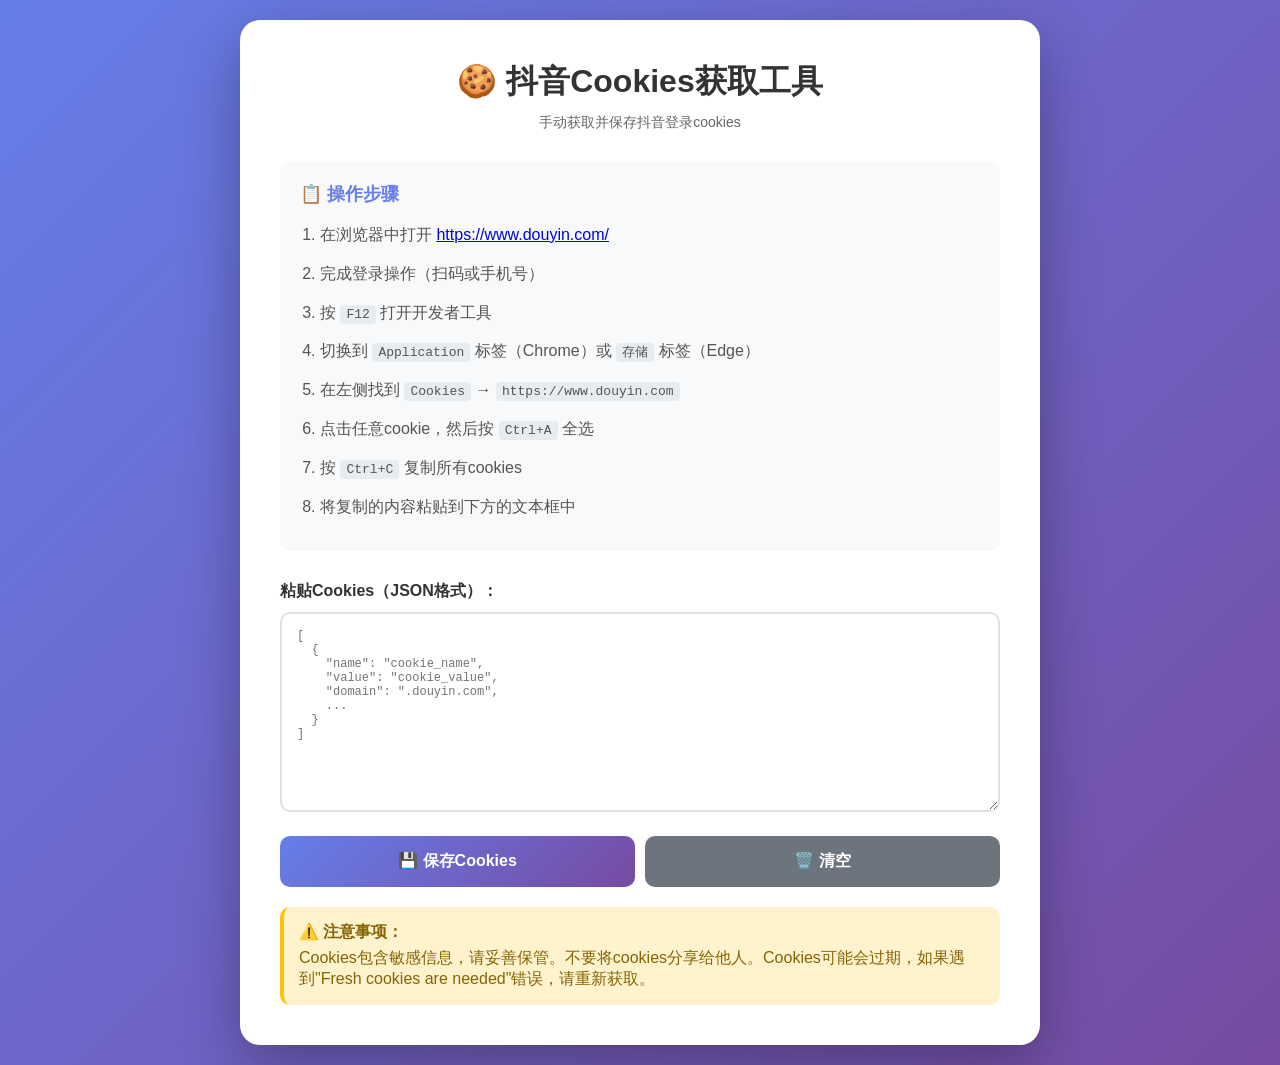
<file: tools/cookies_helper.html>
<!DOCTYPE html>
<html lang="zh-CN">
<head>
    <meta charset="UTF-8">
    <meta name="viewport" content="width=device-width, initial-scale=1.0">
    <title>抖音Cookies获取工具</title>
    <style>
        * {
            margin: 0;
            padding: 0;
            box-sizing: border-box;
        }
        
        body {
            font-family: 'Segoe UI', Tahoma, Geneva, Verdana, sans-serif;
            background: linear-gradient(135deg, #667eea 0%, #764ba2 100%);
            min-height: 100vh;
            padding: 20px;
            display: flex;
            justify-content: center;
            align-items: center;
        }
        
        .container {
            background: white;
            border-radius: 20px;
            box-shadow: 0 20px 60px rgba(0, 0, 0, 0.3);
            padding: 40px;
            max-width: 800px;
            width: 100%;
        }
        
        h1 {
            color: #333;
            margin-bottom: 10px;
            text-align: center;
        }
        
        .subtitle {
            color: #666;
            text-align: center;
            margin-bottom: 30px;
            font-size: 14px;
        }
        
        .steps {
            background: #f8f9fa;
            border-radius: 10px;
            padding: 20px;
            margin-bottom: 20px;
        }
        
        .steps h2 {
            color: #667eea;
            margin-bottom: 15px;
            font-size: 18px;
        }
        
        .steps ol {
            padding-left: 20px;
            color: #555;
            line-height: 1.8;
        }
        
        .steps li {
            margin-bottom: 10px;
        }
        
        .steps code {
            background: #e9ecef;
            padding: 2px 6px;
            border-radius: 4px;
            font-family: 'Courier New', monospace;
            font-size: 13px;
        }
        
        .input-section {
            margin-top: 30px;
        }
        
        label {
            display: block;
            color: #333;
            font-weight: 600;
            margin-bottom: 10px;
        }
        
        textarea {
            width: 100%;
            height: 200px;
            padding: 15px;
            border: 2px solid #e0e0e0;
            border-radius: 10px;
            font-family: 'Courier New', monospace;
            font-size: 12px;
            resize: vertical;
            transition: border-color 0.3s;
        }
        
        textarea:focus {
            outline: none;
            border-color: #667eea;
        }
        
        .buttons {
            display: flex;
            gap: 10px;
            margin-top: 20px;
        }
        
        button {
            flex: 1;
            padding: 15px 30px;
            border: none;
            border-radius: 10px;
            font-size: 16px;
            font-weight: 600;
            cursor: pointer;
            transition: all 0.3s;
        }
        
        .btn-primary {
            background: linear-gradient(135deg, #667eea 0%, #764ba2 100%);
            color: white;
        }
        
        .btn-primary:hover {
            transform: translateY(-2px);
            box-shadow: 0 10px 20px rgba(102, 126, 234, 0.4);
        }
        
        .btn-secondary {
            background: #6c757d;
            color: white;
        }
        
        .btn-secondary:hover {
            background: #5a6268;
        }
        
        .result {
            margin-top: 20px;
            padding: 15px;
            border-radius: 10px;
            display: none;
        }
        
        .result.success {
            background: #d4edda;
            color: #155724;
            border: 1px solid #c3e6cb;
        }
        
        .result.error {
            background: #f8d7da;
            color: #721c24;
            border: 1px solid #f5c6cb;
        }
        
        .note {
            background: #fff3cd;
            color: #856404;
            padding: 15px;
            border-radius: 10px;
            margin-top: 20px;
            border-left: 4px solid #ffc107;
        }
        
        .note strong {
            display: block;
            margin-bottom: 5px;
        }
    </style>
</head>
<body>
    <div class="container">
        <h1>🍪 抖音Cookies获取工具</h1>
        <p class="subtitle">手动获取并保存抖音登录cookies</p>
        
        <div class="steps">
            <h2>📋 操作步骤</h2>
            <ol>
                <li>在浏览器中打开 <a href="https://www.douyin.com/" target="_blank">https://www.douyin.com/</a></li>
                <li>完成登录操作（扫码或手机号）</li>
                <li>按 <code>F12</code> 打开开发者工具</li>
                <li>切换到 <code>Application</code> 标签（Chrome）或 <code>存储</code> 标签（Edge）</li>
                <li>在左侧找到 <code>Cookies</code> → <code>https://www.douyin.com</code></li>
                <li>点击任意cookie，然后按 <code>Ctrl+A</code> 全选</li>
                <li>按 <code>Ctrl+C</code> 复制所有cookies</li>
                <li>将复制的内容粘贴到下方的文本框中</li>
            </ol>
        </div>
        
        <div class="input-section">
            <label for="cookiesInput">粘贴Cookies（JSON格式）：</label>
            <textarea id="cookiesInput" placeholder='[
  {
    "name": "cookie_name",
    "value": "cookie_value",
    "domain": ".douyin.com",
    ...
  }
]'></textarea>
            
            <div class="buttons">
                <button class="btn-primary" onclick="saveCookies()">💾 保存Cookies</button>
                <button class="btn-secondary" onclick="clearInput()">🗑️ 清空</button>
            </div>
        </div>
        
        <div id="result" class="result"></div>
        
        <div class="note">
            <strong>⚠️ 注意事项：</strong>
            Cookies包含敏感信息，请妥善保管。不要将cookies分享给他人。Cookies可能会过期，如果遇到"Fresh cookies are needed"错误，请重新获取。
        </div>
    </div>
    
    <script>
        function saveCookies() {
            const input = document.getElementById('cookiesInput').value.trim();
            const result = document.getElementById('result');
            
            if (!input) {
                result.className = 'result error';
                result.style.display = 'block';
                result.innerHTML = '❌ 请先粘贴cookies内容！';
                return;
            }
            
            try {
                const cookies = JSON.parse(input);
                
                if (!Array.isArray(cookies)) {
                    throw new Error('Cookies必须是数组格式');
                }
                
                // 检查关键cookies
                const requiredCookies = ['sessionid', 'sessionid_ss', 'sid_guard', 'passport_csrf_token'];
                const foundCookies = requiredCookies.filter(name => 
                    cookies.some(cookie => cookie.name === name)
                );
                
                // 创建下载
                const blob = new Blob([JSON.stringify(cookies, null, 2)], { type: 'application/json' });
                const url = URL.createObjectURL(blob);
                const a = document.createElement('a');
                a.href = url;
                a.download = 'douyin_cookies.json';
                document.body.appendChild(a);
                a.click();
                document.body.removeChild(a);
                URL.revokeObjectURL(url);
                
                // 显示结果
                result.className = 'result success';
                result.style.display = 'block';
                let message = '✅ Cookies已保存为 douyin_cookies.json 文件！<br><br>';
                message += `共 ${cookies.length} 个cookies<br>`;
                
                if (foundCookies.length > 0) {
                    message += `✓ 找到关键登录cookies: ${foundCookies.join(', ')}`;
                } else {
                    message += '⚠️ 未找到关键登录cookies，可能需要重新登录';
                }
                
                result.innerHTML = message;
                
            } catch (error) {
                result.className = 'result error';
                result.style.display = 'block';
                result.innerHTML = '❌ JSON格式错误：' + error.message + '<br><br>请确保粘贴的是正确的JSON格式的cookies。';
            }
        }
        
        function clearInput() {
            document.getElementById('cookiesInput').value = '';
            document.getElementById('result').style.display = 'none';
        }
        
        // 自动加载已保存的cookies（如果存在）
        window.onload = function() {
            const savedCookies = localStorage.getItem('douyin_cookies_backup');
            if (savedCookies) {
                document.getElementById('cookiesInput').value = savedCookies;
            }
        };
        
        // 自动备份到localStorage
        document.getElementById('cookiesInput').addEventListener('input', function() {
            localStorage.setItem('douyin_cookies_backup', this.value);
        });
    </script>
</body>
</html>
</file>
